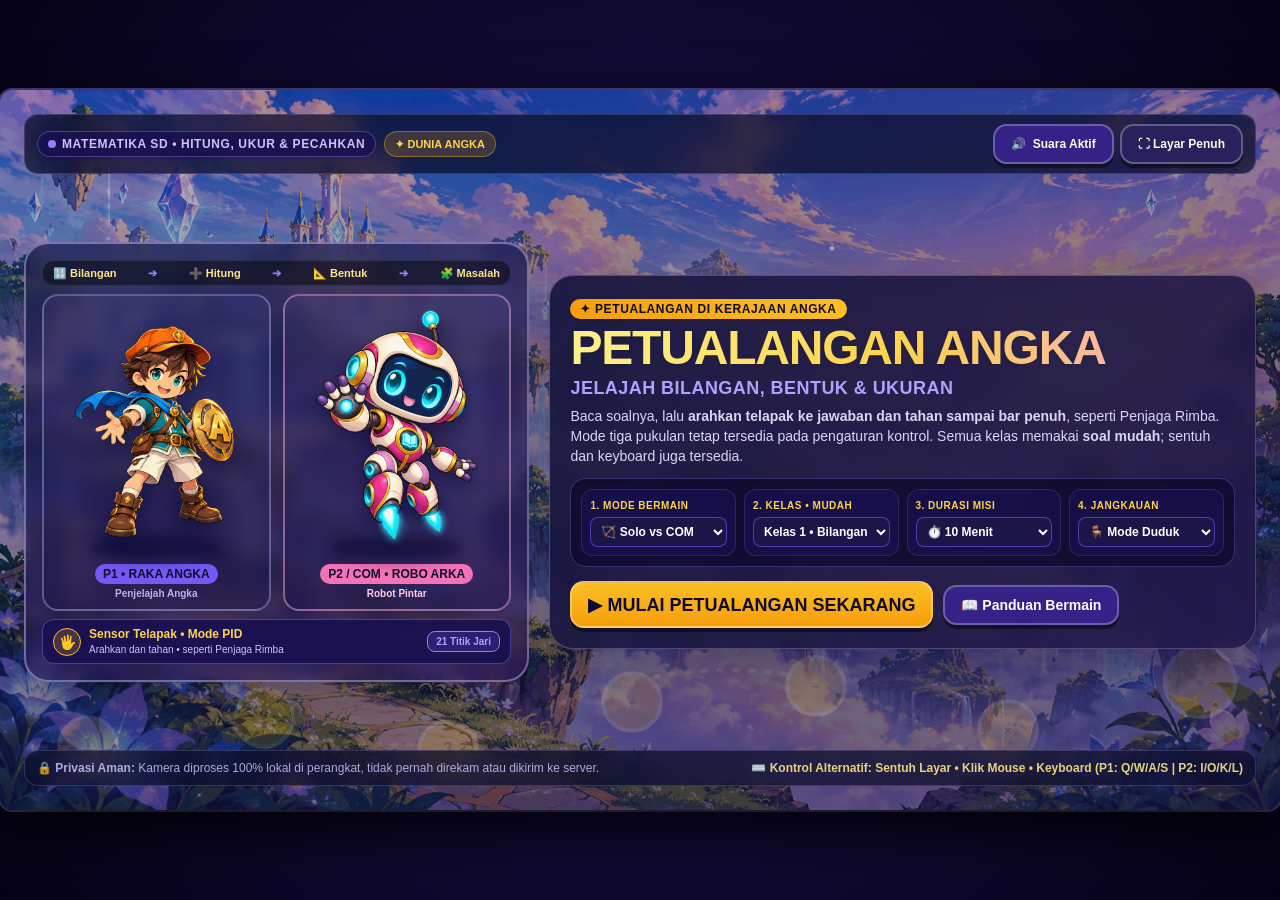
<file: index.html>
<!DOCTYPE html>
<html lang="id">
<head>
<meta charset="UTF-8">
<meta name="viewport" content="width=device-width, initial-scale=1.0, maximum-scale=1.0, user-scalable=no">
<title>Petualangan Angka: Misi Matematika (Kelas 1–6 SD)</title>
<link rel="stylesheet" href="aset/css/utilities.css?v=angka-pid-1">
<link rel="stylesheet" href="aset/css/game.css?v=angka-pid-1"><link rel="stylesheet" href="aset/css/anime.css?v=angka-pid-1">
</head>
<body>

<button id="fullscreen-restore" hidden type="button">⛶ Kembali ke Layar Penuh</button>
<div id="arena-container">
  <div class="world-backdrop" aria-hidden="true"></div><div class="world-sparkles" aria-hidden="true"></div>
<!-- Video Kamera & Canvas Deteksi Gerak -->
  <video id="webcam-video" playsinline muted></video>
  <canvas id="motion-canvas"></canvas>

  <!-- LAYER ANTARMUKA UTAMA -->
  <div id="ui-layer">

    <!-- ================= 1. LAYAR COVER (RASIO 16:9 PRESISI & TANPA TUMPUK) ================= -->
    <section id="cover-screen" class="interactive-el w-full h-full grid grid-rows-[auto_1fr_auto] p-2.5 sm:p-4 lg:p-6 gap-2 overflow-hidden">
      
      <!-- Dekorasi Latar: Dunia Angka & Peta Petualangan (Non-Interaktif) -->
      <svg class="pointer-events-none absolute inset-0 w-full h-full z-0" viewBox="0 0 1600 900" preserveAspectRatio="xMidYMid slice" aria-hidden="true">
        <path d="M0,900 L0,640 Q200,560 420,640 T860,620 T1300,640 T1600,580 L1600,900 Z" fill="#2A1A7A" opacity="0.55"/>
        <circle cx="240" cy="120" r="3" fill="#FFF3C4"/><circle cx="520" cy="70" r="2" fill="#FFF3C4"/><circle cx="900" cy="110" r="3" fill="#FFF3C4"/><circle cx="1180" cy="60" r="2" fill="#FFF3C4"/><circle cx="1400" cy="150" r="3" fill="#FFF3C4"/><circle cx="160" cy="400" r="2" fill="#FFF3C4"/><circle cx="1500" cy="420" r="3" fill="#FFF3C4"/><circle cx="700" cy="330" r="2" fill="#FFF3C4"/><circle cx="1050" cy="380" r="2" fill="#FFF3C4"/><circle cx="380" cy="260" r="2" fill="#FFF3C4"/><text class="float-sym " x="90" y="230" font-family="Fredoka,sans-serif" font-weight="700" font-size="170" fill="#FFFFFF" opacity="0.16">1</text><text class="float-sym d2" x="1380" y="250" font-family="Fredoka,sans-serif" font-weight="700" font-size="190" fill="#22D3EE" opacity="0.2">2</text><text class="float-sym d3" x="230" y="560" font-family="Fredoka,sans-serif" font-weight="700" font-size="150" fill="#F472B6" opacity="0.2">3</text><text class="float-sym " x="1330" y="560" font-family="Fredoka,sans-serif" font-weight="700" font-size="170" fill="#FFB300" opacity="0.18">4</text><text class="float-sym d2" x="760" y="210" font-family="Fredoka,sans-serif" font-weight="700" font-size="140" fill="#FFFFFF" opacity="0.12">5</text><text class="float-sym d3" x="620" y="520" font-family="Fredoka,sans-serif" font-weight="700" font-size="150" fill="#FFFFFF" opacity="0.1">6</text><text class="float-sym " x="1100" y="520" font-family="Fredoka,sans-serif" font-weight="700" font-size="160" fill="#FFFFFF" opacity="0.1">7</text>
        <path d="M60 840 C 300 720, 420 880, 640 790 S 1000 700, 1180 810 S 1450 850, 1560 720" fill="none" stroke="#FFD76A" stroke-width="6" stroke-dasharray="4 16" stroke-linecap="round" opacity="0.55"/>
        <g opacity="0.8"><circle cx="110" cy="820" r="36" fill="#FFB300" stroke="#FFF3C4" stroke-width="5"/><text x="110" y="826" text-anchor="middle" font-family="Fredoka,sans-serif" font-weight="700" font-size="22" fill="#3B1D00">1</text><circle cx="330" cy="785" r="36" fill="#FFB300" stroke="#FFF3C4" stroke-width="5"/><text x="330" y="791" text-anchor="middle" font-family="Fredoka,sans-serif" font-weight="700" font-size="22" fill="#3B1D00">2</text><circle cx="560" cy="825" r="36" fill="#FFB300" stroke="#FFF3C4" stroke-width="5"/><text x="560" y="831" text-anchor="middle" font-family="Fredoka,sans-serif" font-weight="700" font-size="22" fill="#3B1D00">3</text><circle cx="790" cy="765" r="36" fill="#FFB300" stroke="#FFF3C4" stroke-width="5"/><text x="790" y="771" text-anchor="middle" font-family="Fredoka,sans-serif" font-weight="700" font-size="17" fill="#3B1D00">+</text><circle cx="1020" cy="745" r="36" fill="#FFB300" stroke="#FFF3C4" stroke-width="5"/><text x="1020" y="751" text-anchor="middle" font-family="Fredoka,sans-serif" font-weight="700" font-size="17" fill="#3B1D00">−</text><circle cx="1260" cy="800" r="36" fill="#FFB300" stroke="#FFF3C4" stroke-width="5"/><text x="1260" y="806" text-anchor="middle" font-family="Fredoka,sans-serif" font-weight="700" font-size="17" fill="#3B1D00">×</text><circle cx="1500" cy="740" r="44" fill="#FFB300" stroke="#FFF3C4" stroke-width="5"/><text x="1500" y="746" text-anchor="middle" font-family="Fredoka,sans-serif" font-weight="700" font-size="15" fill="#3B1D00">÷</text></g>
      </svg>

      <!-- BARIS 1: HEADER NAVIGASI ATAS -->
      <header class="relative z-10 flex items-center justify-between gap-2 border-b border-emerald-400/20 pb-1.5">
        <div class="flex items-center gap-2 min-w-0">
          <div class="flex items-center gap-1.5 bg-emerald-950/90 px-2.5 py-1 rounded-full border border-emerald-400/40 shadow truncate">
            <span class="inline-block w-2 h-2 rounded-full bg-emerald-400 animate-pulse shrink-0"></span>
            <span class="text-[10px] sm:text-xs font-extrabold tracking-wider text-emerald-200 truncate">MATEMATIKA SD • HITUNG, UKUR & PECAHKAN</span>
          </div>
          <span class="hidden xl:inline-flex items-center gap-1 bg-amber-500/20 border border-amber-400/40 text-amber-300 text-[11px] font-extrabold px-2.5 py-1 rounded-full shrink-0">
            ✦ DUNIA ANGKA
          </span>
        </div>

        <div class="flex items-center gap-1.5 shrink-0">
          <button id="btn-toggle-audio" class="btn-game bg-emerald-800/90 hover:bg-emerald-700 text-[11px] sm:text-xs px-2.5 py-1 min-h-[34px] sm:min-h-[38px]" aria-label="Pengaturan Suara">
            <span id="audio-icon">🔊</span> <span id="audio-label">Suara Aktif</span>
          </button>
          <button id="btn-fullscreen" class="btn-game bg-slate-800/90 hover:bg-slate-700 text-[11px] sm:text-xs px-2.5 py-1 min-h-[34px] sm:min-h-[38px]" aria-label="Layar Penuh">
            ⛶ Layar Penuh
          </button>
        </div>
      </header>

      <!-- BARIS 2: PANGGUNG UTAMA (GRID 12 KOLOM PRESISI, TIDAK SALING MENUMPUK) -->
      <div class="relative z-10 grid grid-cols-12 gap-3 sm:gap-5 items-center my-auto w-full max-w-[1440px] mx-auto min-h-0">
        
        <!-- KOLOM KIRI (5 KOLOM): DIORAMA KARAKTER & VISUAL TARGET INTERAKTIF -->
        <div class="diorama col-span-5 flex flex-col justify-between bg-gradient-to-b from-emerald-950/85 via-emerald-900/60 to-slate-950/90 border-2 border-emerald-400/40 rounded-2xl sm:rounded-3xl p-2.5 sm:p-4 shadow-2xl h-full max-h-[410px] gap-2">
          
          <!-- Banner Rantai Makanan Mini di Atas Diorama -->
          <div class="flex items-center justify-between bg-black/45 px-2.5 py-1 rounded-xl border border-white/10 text-[9px] sm:text-[11px] font-extrabold text-amber-200">
            <span>🔢 Bilangan</span>
            <span class="text-emerald-400">➔</span>
            <span>➕ Hitung</span>
            <span class="text-emerald-400">➔</span>
            <span>📐 Bentuk</span>
            <span class="text-emerald-400">➔</span>
            <span>🧩 Masalah</span>
          </div>

          <!-- Panggung 2 Tokoh Utama (Raka & Robo Arka) -->
          <div class="grid grid-cols-2 gap-2 sm:gap-3 my-auto">
            <!-- Kartu P1: Raka -->
            <div class="character-card bg-emerald-950/90 border-2 border-emerald-400 rounded-2xl p-2 flex flex-col items-center text-center shadow-lg">
              <div class="character-stage">
                <span class="character-motion raka" data-character="raka"><img class="character-art" src="aset/karakter/raka-angka.png" alt="Raka, penjelajah angka" draggable="false"></span>
              </div>
              <span class="mt-1 bg-emerald-500 text-slate-950 font-black text-[9px] sm:text-xs px-2 py-0.5 rounded-full uppercase">
                P1 • Raka Angka
              </span>
              <span class="text-[9px] sm:text-[10px] text-emerald-200/90 mt-0.5 font-semibold">Penjelajah Angka</span>
            </div>

            <!-- Kartu P2/COM: Robo Arka -->
            <div class="character-card bg-fuchsia-950/90 border-2 border-pink-400 rounded-2xl p-2 flex flex-col items-center text-center shadow-lg">
              <div class="character-stage">
                <span class="character-motion arka" data-character="arka"><img class="character-art" src="aset/karakter/robo-arka-angka.png" alt="Robo Arka, robot pintar angka" draggable="false"></span>
              </div>
              <span class="mt-1 bg-pink-400 text-slate-950 font-black text-[9px] sm:text-xs px-2 py-0.5 rounded-full uppercase">
                P2 / COM • Robo Arka
              </span>
              <span class="text-[9px] sm:text-[10px] text-pink-200 mt-0.5 font-semibold">Robot Pintar</span>
            </div>
          </div>

          <!-- Simulasi Visual Sensor Telapak Tangan di Bawah Diorama -->
          <div class="bg-emerald-950/90 border border-emerald-400/40 rounded-xl px-2.5 py-1.5 flex items-center justify-between gap-2">
            <div class="flex items-center gap-2 min-w-0">
              <span class="inline-flex items-center justify-center w-7 h-7 rounded-full bg-amber-400/20 border border-amber-400 text-sm shrink-0">🖐️</span>
              <div class="text-left truncate">
                <div class="text-[10px] sm:text-xs font-extrabold text-amber-300 truncate">Sensor Telapak • Mode PID</div>
                <div class="text-[9px] sm:text-[10px] text-emerald-200 truncate">Arahkan dan tahan • seperti Penjaga Rimba</div>
              </div>
            </div>
            <span class="bg-emerald-500/20 border border-emerald-400 text-emerald-300 font-black text-[9px] sm:text-[10px] px-2 py-0.5 rounded-lg shrink-0">
              21 Titik Jari
            </span>
          </div>
        </div>

        <!-- KOLOM KANAN (7 KOLOM): IDENTITAS JUDUL, PANEL KONFIGURASI 4 KOLOM & TOMBOL MULAI -->
        <div class="mission-panel col-span-7 flex flex-col justify-between space-y-2 sm:space-y-3 text-left min-w-0">
          
          <!-- Lencana & Judul Utama -->
          <div>
            <div class="inline-flex items-center gap-1.5 bg-gradient-to-r from-amber-500 to-amber-400 text-slate-950 font-black text-[9px] sm:text-xs px-2.5 py-0.5 rounded-full uppercase tracking-wider shadow">
              <span>✦ PETUALANGAN DI KERAJAAN ANGKA</span>
            </div>
            <h1 class="mt-1 text-2xl sm:text-4xl lg:text-5xl font-bold text-transparent bg-clip-text bg-gradient-to-r from-yellow-200 via-amber-300 to-pink-300 drop-shadow leading-none tracking-tight">
              PETUALANGAN ANGKA
            </h1>
            <div class="text-xs sm:text-base lg:text-lg font-extrabold text-emerald-300 tracking-wide mt-0.5">
              JELAJAH BILANGAN, BENTUK & UKURAN
            </div>
            <p class="mt-1 text-[11px] sm:text-xs lg:text-sm text-emerald-100/95 leading-snug max-w-2xl">
              Baca soalnya, lalu <strong>arahkan telapak ke jawaban dan tahan sampai bar penuh</strong>, seperti Penjaga Rimba. Mode tiga pukulan tetap tersedia pada pengaturan kontrol. Semua kelas memakai <strong>soal mudah</strong>; sentuh dan keyboard juga tersedia.
            </p>
          </div>

          <!-- Dek Pengaturan 4 Kolom Lengkap (Mode, Tingkat, Durasi, Aksesibilitas) -->
          <div class="grid grid-cols-2 sm:grid-cols-4 gap-2 bg-slate-950/80 p-2 sm:p-2.5 rounded-2xl border border-emerald-400/30 shadow-inner">
            <div class="bg-emerald-950/70 p-1.5 sm:p-2 rounded-xl border border-white/10">
              <label for="select-mode" class="block text-[9px] sm:text-[10px] font-extrabold text-amber-300 uppercase tracking-wider mb-1">1. Mode Bermain</label>
              <select id="select-mode" class="w-full bg-slate-900 text-white font-bold text-[11px] sm:text-xs rounded-lg p-1.5 border border-emerald-500/60 focus:outline-none focus:border-amber-400">
                <option value="solo_com" selected>🏹 Solo vs COM</option>
                <option value="pvp_duel">⚔️ Duel 2P Serentak</option>
                <option value="coop_com">🛡️ 2P Kooperatif</option>
                <option value="tourney_4p">🏆 Lomba 4 Pemain</option>
              </select>
            </div>

            <div class="bg-emerald-950/70 p-1.5 sm:p-2 rounded-xl border border-white/10">
              <label for="select-diff" class="block text-[9px] sm:text-[10px] font-extrabold text-amber-300 uppercase tracking-wider mb-1">2. Kelas • Mudah</label>
              <select id="select-diff" class="w-full bg-slate-900 text-white font-bold text-[11px] sm:text-xs rounded-lg p-1.5 border border-emerald-500/60 focus:outline-none focus:border-amber-400">
                <option value="K1" selected>Kelas 1 • Bilangan & bentuk</option>
                <option value="K2">Kelas 2 • Hitung & ukuran</option>
                <option value="K3">Kelas 3 • Kali, bagi & pecahan</option>
                <option value="K4">Kelas 4 • Pecahan & bangun datar</option>
                <option value="K5">Kelas 5 • Desimal, persen & volume</option>
                <option value="K6">Kelas 6 • Rasio & pemecahan masalah</option>
              </select>
            </div>

            <div class="bg-emerald-950/70 p-1.5 sm:p-2 rounded-xl border border-white/10">
              <label for="select-duration" class="block text-[9px] sm:text-[10px] font-extrabold text-amber-300 uppercase tracking-wider mb-1">3. Durasi Misi</label>
              <select id="select-duration" class="w-full bg-slate-900 text-white font-bold text-[11px] sm:text-xs rounded-lg p-1.5 border border-emerald-500/60 focus:outline-none focus:border-amber-400">
                <option value="0">♾️ Tanpa Waktu</option>
                <option value="600" selected>⏱️ 10 Menit</option>
                <option value="900">⏱️ 15 Menit</option>
                <option value="1800">⏱️ 30 Menit</option>
              </select>
            </div>

            <div class="bg-emerald-950/70 p-1.5 sm:p-2 rounded-xl border border-white/10">
              <label for="select-posture" class="block text-[9px] sm:text-[10px] font-extrabold text-amber-300 uppercase tracking-wider mb-1">4. Jangkauan</label>
              <select id="select-posture" class="w-full bg-slate-900 text-white font-bold text-[11px] sm:text-xs rounded-lg p-1.5 border border-emerald-500/60 focus:outline-none focus:border-amber-400">
                <option value="seated" selected>🪑 Mode Duduk</option>
                <option value="standing">🧍 Mode Berdiri</option>
              </select>
            </div>
          </div>

          <!-- Baris Aksi Utama (CTA) -->
          <div class="flex flex-wrap items-center gap-2.5 pt-0.5">
            <button id="btn-start-main" class="btn-game bg-gradient-to-b from-amber-400 to-amber-500 hover:from-amber-300 hover:to-amber-400 text-slate-950 text-sm sm:text-base lg:text-lg px-5 sm:px-7 py-2.5 shadow-xl border-amber-200">
              ▶ MULAI PETUALANGAN SEKARANG
            </button>
            <button id="btn-open-guide" class="btn-game bg-emerald-800/90 hover:bg-emerald-700 text-white text-xs sm:text-sm px-3.5 py-2.5">
              📖 Panduan Bermain
            </button>
          </div>

        </div>
      </div>

      <!-- BARIS 3: FOOTER INFORMASI PRIVASI & KONTROL ALTERNATIF -->
      <footer class="relative z-10 flex items-center justify-between gap-2 text-[10px] sm:text-xs text-emerald-200/85 border-t border-emerald-400/20 pt-1.5">
        <span class="truncate">🔒 <strong>Privasi Aman:</strong> Kamera diproses 100% lokal di perangkat, tidak pernah direkam atau dikirim ke server.</span>
        <span class="hidden md:inline-block truncate font-bold text-amber-200/90">⌨️ Kontrol Alternatif: Sentuh Layar • Klik Mouse • Keyboard (P1: Q/W/A/S | P2: I/O/K/L)</span>
      </footer>
    </section>

    <!-- ================= 2. MODAL KALIBRASI & LATIHAN KONTROL ================= -->
    
<section id="calibration-screen" class="interactive-el hidden w-full h-full">
  <header class="punch-setup">
    <div class="punch-title"><span id="calib-badge">UJI KAMERA • TAHAN TELAPAK</span><h2 id="calib-title">Uji Gerakan Tangan</h2></div>
    <div id="camera-status-pill" role="status">Menyiapkan kamera…</div>
    <div class="camera-settings">
      <label for="select-control-mode">Kontrol</label><select id="select-control-mode"><option value="dwell" selected>Tahan telapak • seperti Penjaga Rimba</option><option value="strike">3 pukulan • mode lama</option></select>
      <label for="select-camera">Kamera</label><select id="select-camera"><option value="user">Depan / otomatis</option><option value="environment">Belakang</option></select>
      <label for="select-sensor-mode">Mode sensor</label><select id="select-sensor-mode"><option value="AUTO">Otomatis</option><option value="CPU">Kompatibel (CPU)</option></select>
      <button id="btn-mirror-camera" class="btn-game" type="button">Cermin: aktif</button>
      <button id="btn-retry-cam" class="btn-game" type="button">↻ Muat Ulang Sensor</button>
      <p id="sensor-live-detail" role="status" aria-live="polite">Menunggu kamera…</p>
    </div>
  </header>
  <div class="punch-practice-area">
    <aside class="punch-help">
      <h3 id="practice-help-title">🖐️ Arahkan dan tahan telapak</h3>
      <p id="calib-desc">Angkat telapak sampai muncul lingkaran bertuliskan TELAPAK. Ayunkan tangan ke kotak uji, tarik keluar, lalu ulangi.</p>
      <p id="practice-help-note">Tahan telapak sampai bar penuh; sentuh dan keyboard juga tersedia.</p>
      <strong id="practice-hand-count" role="status">0 tangan terdeteksi</strong>
      <p>Gambar ada tetapi tangan belum terbaca? Pilih <b>Kompatibel (CPU)</b>, pastikan telapak utuh terlihat dan cukup terang.</p>
    </aside>
    <div id="practice-target" class="punch-test-target">
      <span id="practice-target-label" class="punch-target-label">TAHAN TELAPAK DI SINI</span>
      <strong id="practice-hit-count">0%</strong>
      <div class="punch-progress"><div id="practice-progress" style="width:0%"></div></div>
      <span id="practice-timer-label">Arahkan telapak dan tahan sampai bar penuh.</span>
    </div>
  </div>
  <footer class="punch-setup-actions">
    <button id="btn-calib-back" class="btn-game" type="button">← Menu</button>
    <span>Setelah kamera diizinkan, tekan Mulai untuk masuk layar penuh.</span>
    <button id="btn-skip-practice" class="btn-game" type="button">▶ Mulai Bermain • Layar Penuh</button>
  </footer>
</section>


    <!-- ================= 3. HUD & ARENA BERMAIN UTAMA (90-100% KAMERA) ================= -->
    <section id="gameplay-screen" class="hidden w-full h-full flex flex-col justify-between pointer-events-none">
      
      <!-- HUD ATAS RINGKAS (Maks 10-12% Tinggi Layar) -->
      <header class="interactive-el w-full bg-slate-950/85 backdrop-blur-md border-b border-white/20 px-3 py-2 flex items-center justify-between gap-2 z-20" style="min-height: 52px; max-height: 14%;">
        <!-- Info Kiri: Mode & Pemain 1 -->
        <div class="flex items-center gap-2 md:gap-3">
          <div class="flex items-center gap-1.5 bg-emerald-900/90 border border-emerald-400 px-3 py-1 rounded-xl">
            <span class="hud-character character-motion raka" data-character="raka" aria-hidden="true"><img class="character-art" src="aset/karakter/raka-angka.png" alt=""></span><span class="text-xs md:text-sm font-black text-emerald-300" id="hud-p1-name">P1: Raka</span>
            <span class="text-sm md:text-base font-black text-amber-300" id="hud-p1-score">0</span>
          </div>
          <div id="hud-p1-qcount" class="text-xs font-bold bg-black/60 px-2.5 py-1 rounded-xl text-emerald-100 border border-white/10">
            Benar: 0 | Soal #1
          </div>
        </div>

        <!-- Info Tengah: Timer Durasi Misi & Indikator Sensor -->
        <div class="flex items-center gap-2 text-center">
          <div id="hud-session-timer-box" class="flex items-center gap-1.5 px-3 py-1 rounded-xl bg-amber-500 text-slate-950 font-black text-xs md:text-sm shadow-lg border-2 border-amber-200">
            <span>⏱️ WAKTU MISI:</span>
            <span id="hud-session-timer" class="font-mono text-sm md:text-base">10:00</span>
          </div>
          <span id="detector-badge" class="hidden lg:inline-block px-3 py-1 rounded-full text-xs font-extrabold bg-emerald-700 text-white border border-emerald-300">
            🖐️ Sensor Telapak Tangan Aktif
          </span>
          <span id="global-motion-alert" class="hidden px-3 py-1 rounded-full text-xs font-extrabold bg-amber-600 text-white">
            🖐️ Tunjukkan Telapak Tangan Terbuka ke Kamera
          </span>
        </div>

        <!-- Info Kanan: Lawan/COM/P2 & Kontrol Jeda -->
        <div class="flex items-center gap-2">
          <div id="hud-p2-box" class="flex items-center gap-1.5 bg-amber-900/90 border border-amber-400 px-3 py-1 rounded-xl">
            <span class="hud-character character-motion arka" data-character="arka" aria-hidden="true"><img class="character-art" src="aset/karakter/robo-arka-angka.png" alt=""></span><span class="text-xs md:text-sm font-black text-amber-200" id="hud-p2-name">COM: Arka</span>
            <span class="text-sm md:text-base font-black text-white" id="hud-p2-score">0</span>
          </div>
          <button id="btn-finish-game" class="btn-game bg-emerald-700 hover:bg-emerald-600 text-xs md:text-sm px-3 min-h-[38px]" aria-label="Selesaikan Misi">
            🏁 Selesai
          </button>
          <button id="btn-pause-game" class="btn-game bg-slate-800 hover:bg-slate-700 text-xs md:text-sm px-3 min-h-[38px]" aria-label="Jeda Permainan">
            ⏸ Jeda
          </button>
        </div>
      </header>

      <!-- AREA ARENA TENGAH (80%+ Layar Kamera Bersih) -->
      <main id="arena-playfield" class="relative flex-1 w-full h-full flex overflow-hidden">
        <!-- Akan dirender dinamis oleh JS -->
      </main>

      <!-- BAR BAWAH SANGAT RINGKAS (Petunjuk Kontrol & Postur) -->
      <footer class="interactive-el w-full bg-slate-950/75 px-3 py-1.5 flex items-center justify-between text-[11px] md:text-xs text-emerald-200 border-t border-white/15 z-20">
        <span id="footer-control-hint">🖐️ Arahkan telapak ke jawaban dan tahan sampai bar penuh.</span>
        <div class="flex items-center gap-3">
          <button id="btn-camera-live" class="btn-game" type="button">📷 Hubungkan Kamera</button><button id="btn-switch-posture-live" class="underline font-bold text-amber-300 hover:text-amber-200 cursor-pointer">
            🪑 Ubah Mode Duduk/Berdiri
          </button>
          <span id="lighting-indicator" class="font-bold text-green-300">🖐️ Menunggu Tangan...</span>
        </div>
      </footer>
    </section>

    <!-- ================= 4. MODAL JEDA ================= -->
    <section id="pause-modal" class="interactive-el hidden absolute inset-0 bg-black/80 backdrop-blur-md z-50 flex items-center justify-center p-4">
      <div class="bg-emerald-950 border-4 border-amber-400 rounded-3xl max-w-md w-full p-6 text-center shadow-2xl space-y-4">
        <h2 class="text-3xl font-bold text-amber-300">⏸ PERMAINAN DIJEDA</h2>
        <p class="text-sm text-emerald-100">Timer, detektor kamera, dan progres lawan virtual dibekukan sementara.</p>
        <div class="flex flex-col gap-3 pt-2">
          <button id="btn-resume-game" class="btn-game bg-emerald-600 hover:bg-emerald-500 text-white text-lg w-full">
            ▶ Lanjutkan Bermain
          </button>
          <button id="btn-end-from-pause" class="btn-game bg-sky-600 hover:bg-sky-500 text-white text-base w-full">
            🏁 Akhiri Misi &amp; Lihat Pembahasan
          </button>
          <button id="btn-restart-session" class="btn-game bg-amber-600 hover:bg-amber-500 text-white text-base w-full">
            🔄 Ulangi Sesi Ini
          </button>
          <button id="btn-quit-to-cover" class="btn-game bg-slate-800 hover:bg-slate-700 text-white text-base w-full">
            🏠 Kembali ke Layar Utama
          </button>
        </div>
      </div>
    </section>

    <!-- ================= 5. LAYAR HASIL & PEMBAHASAN ================= -->
    <section id="results-screen" class="interactive-el hidden w-full h-full bg-slate-950/90 backdrop-blur-md p-4 md:p-8 overflow-y-auto z-40">
      <div class="max-w-5xl mx-auto bg-emerald-950 border-4 border-amber-400 rounded-3xl p-5 md:p-8 shadow-2xl">
        <div class="flex flex-col md:flex-row items-center justify-between gap-4 border-b border-white/20 pb-4">
          <div>
            <span id="result-badge" class="bg-amber-400 text-slate-950 font-black text-xs px-3 py-1 rounded-full uppercase">LAPORAN MISI ANGKA</span>
            <h2 id="result-title" class="text-3xl md:text-4xl font-bold text-amber-300 mt-1">Misi Selesai!</h2>
            <p id="result-subtitle" class="text-sm md:text-base text-emerald-100">Berikut ringkasan skor dan pembahasan soal matematika.</p>
          </div>
          <div class="flex flex-wrap gap-3">
            <button id="btn-play-again" class="btn-game bg-amber-500 hover:bg-amber-400 text-slate-950 text-base px-6">
              🔄 Main Lagi
            </button>
            <button id="btn-result-home" class="btn-game bg-slate-800 hover:bg-slate-700 text-white text-base px-5">
              🏠 Menu Utama
            </button>
          </div>
        </div>

        <!-- Papan Skor Akhir -->
        <div id="result-scoreboard" class="grid grid-cols-1 sm:grid-cols-2 lg:grid-cols-4 gap-3 my-5">
          <!-- Diisi oleh JS -->
        </div>

        <!-- Daftar Pembahasan Soal yang Dijawab -->
        <div class="mt-6">
          <h3 class="text-xl font-bold text-amber-200 mb-3">📖 Pembahasan Soal &amp; Cara Menghitung:</h3>
          <div id="result-review-list" class="space-y-3 max-h-64 overflow-y-auto pr-2">
            <!-- Diisi oleh JS -->
          </div>
        </div>
      </div>
    </section>

    <!-- ================= 7. MODAL PANDUAN SINGKAT ================= -->
    <section id="guide-modal" class="interactive-el hidden absolute inset-0 bg-black/80 backdrop-blur-md z-50 flex items-center justify-center p-4">
      <div class="bg-emerald-950 border-4 border-emerald-400 rounded-3xl max-w-2xl w-full p-6 shadow-2xl space-y-4 max-h-[90%] overflow-y-auto">
        <div class="flex items-center justify-between border-b border-white/15 pb-2">
          <h2 class="text-2xl font-bold text-amber-300">📖 Cara Bermain: Sensor Telapak Tangan</h2>
          <button id="btn-close-guide" class="btn-game bg-slate-800 text-xs px-3 min-h-[38px]">✖ Tutup</button>
        </div>
        <div class="space-y-3 text-sm text-emerald-100 leading-relaxed">
          <p><strong>1. Sensor Murni Telapak Tangan (🖐️):</strong> Permainan ini menggunakan pelacak 21 titik sendi telapak tangan dan jari. Sensor mencari bentuk tangan. Pastikan kursor TELAPAK mengikuti tangan dengan benar sebelum bermain.</p>
          <p><strong>2. Pilih Jawaban:</strong> Mode awal PID mengikuti Penjaga Rimba: arahkan telapak ke target dan tahan sekitar 0,36 detik sampai bar penuh. Pada sensor lambat waktu nyata dapat lebih panjang. Mode 3 pukulan dapat dipilih saat latihan; ayunkan ke target, tarik keluar, lalu ulangi tiga kali. Sentuh/klik cukup satu kali. Gunakan Target Uji sebelum bermain.</p>
          <p><strong>3. Fase Baca Aman (1,2 Detik Awal):</strong> Saat soal baru muncul, waktu berhenti sejenak agar kamu bisa membaca soal dengan tenang. Waktu per soal menyesuaikan kelas (Kelas 1: 30 detik … Kelas 6: 90 detik).</p>
          <p><strong>6. Semua Kelas: Mudah.</strong> Kelas 1: bilangan dan bentuk; Kelas 2: hitung dan ukuran; Kelas 3: kali, bagi, dan pecahan; Kelas 4: pecahan dan bangun datar; Kelas 5: desimal, persen, dan volume; Kelas 6: rasio dan pemecahan masalah. Ada 30 soal per kelas (180 soal), lengkap dengan pembahasan.</p>
          <p><strong>7. Telapak tangan tidak terbaca?</strong> Pastikan ruangan cukup terang, jarak tangan ±40–80 cm dari kamera, telapak terbuka menghadap kamera, lalu tekan <em>Muat Ulang Kamera</em>. Target juga bisa diklik/disentuh atau memakai keyboard.</p>
          <p><strong>4. Mode Aksesibilitas Duduk:</strong> Pilih <em>Mode Duduk</em> agar posisi target jawaban berada di jangkauan telapak tangan saat duduk.</p>
          <p><strong>5. Mode Duel 2 Pemain Serentak:</strong> Satu kamera dibagi menjadi Area Kiri (Pemain 1) dan Area Kanan (Pemain 2). Masing-masing pemain menggunakan telapak tangannya di sisi layarnya sendiri secara bersamaan!</p>
        </div>
      </div>
    </section>

  </div>
</div>

<script src="aset/js/animasi.js?v=angka-pid-1"></script>
<script src="aset/js/dwell-selector.js?v=angka-pid-1"></script>
<script src="aset/js/kontrol-pukul.js?v=angka-pid-1"></script>
<script src="aset/js/bank-angka.js?v=angka-pid-1"></script>
<script src="aset/js/sensor-camera.js?v=angka-pid-1"></script>
<script src="aset/js/game.js?v=angka-pid-1"></script>
</body>
</html>
</file>
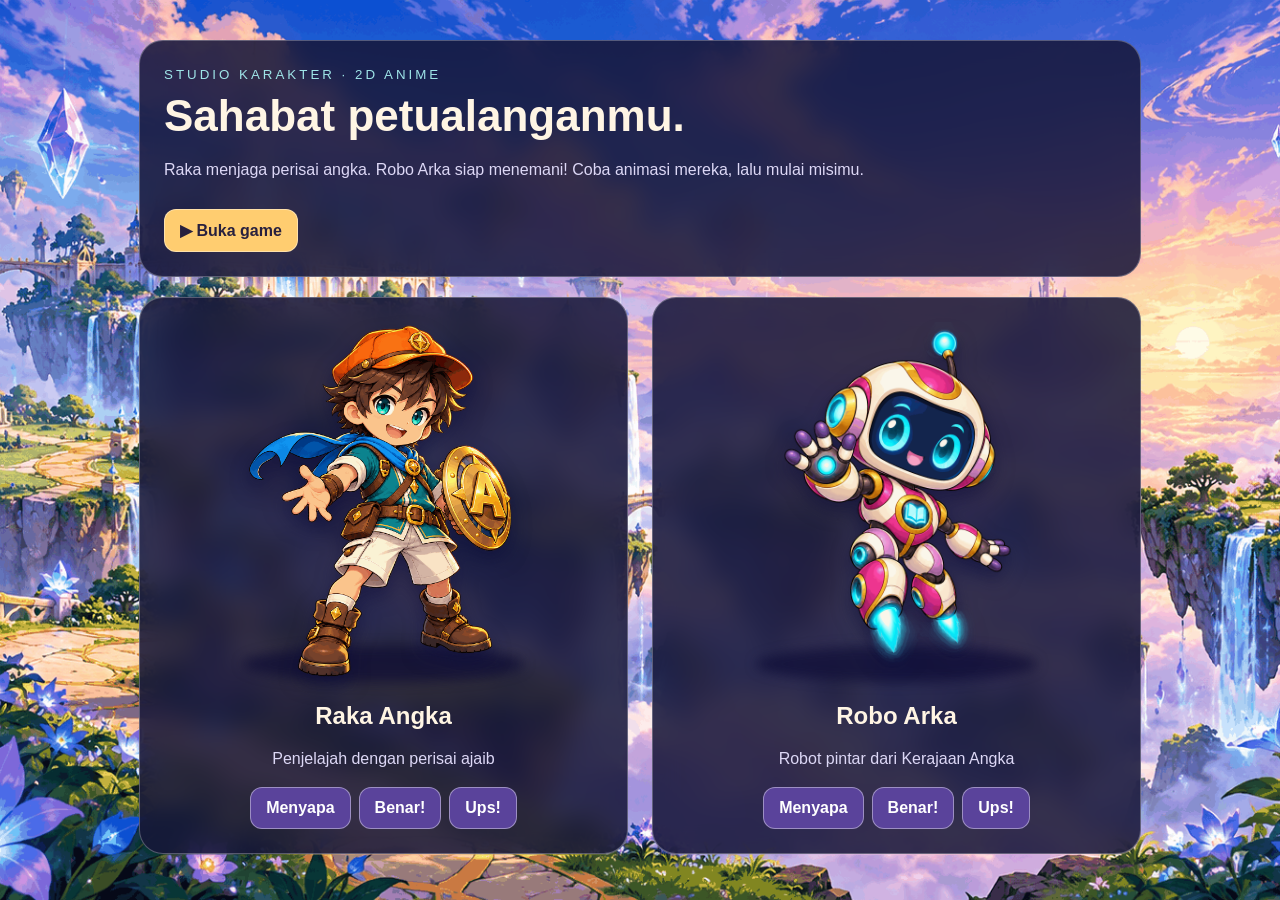
<file: pratinjau-animasi.html>
<!doctype html><html lang="id"><head><meta charset="utf-8"><meta name="viewport" content="width=device-width,initial-scale=1"><title>Studio Karakter — Petualangan Angka</title><link rel="stylesheet" href="aset/css/anime.css"><style>*{box-sizing:border-box}body{margin:0;min-height:100vh;color:#fff5e4;background:#18163b url('aset/background/kerajaan-angka.png') center/cover fixed;font-family:'Trebuchet MS',sans-serif}main{max-width:1050px;margin:auto;padding:40px 24px}header,.studio{background:#171739dd;border:1px solid #ffffff44;border-radius:24px;padding:24px;backdrop-filter:blur(12px)}header{margin-bottom:20px}small{color:#9fe5e8;letter-spacing:3px}h1{font-size:clamp(24px,5vw,44px);margin:8px 0}p{color:#ddd8f6;line-height:1.6}.cast{display:grid;grid-template-columns:1fr 1fr;gap:24px}.studio{text-align:center}.character-stage{height:360px}.controls{display:flex;justify-content:center;gap:8px;flex-wrap:wrap}button,a{font:inherit;font-weight:bold;border-radius:12px;padding:11px 15px;border:1px solid #ffffff66;color:white;background:#5a439b;cursor:pointer;text-decoration:none}button:hover,a:hover{background:#7860c0}a{display:inline-block;margin-top:10px;background:#ffcd70;color:#28203e}h2{margin-bottom:5px}@media(max-width:600px){.cast{grid-template-columns:1fr}.character-stage{height:300px}main{padding:18px}}</style></head><body><main><header><small>STUDIO KARAKTER · 2D ANIME</small><h1>Sahabat petualanganmu.</h1><p>Raka menjaga perisai angka. Robo Arka siap menemani! Coba animasi mereka, lalu mulai misimu.</p><a href="index.html">▶ Buka game</a></header><div class="cast"><section class="studio"><div class="character-stage"><span class="character-motion raka" data-character="raka"><img class="character-art" src="aset/karakter/raka-angka.png" alt="Raka Angka"></span></div><h2>Raka Angka</h2><p>Penjelajah dengan perisai ajaib</p><div class="controls"><button onclick="AnimeCharacters.react('raka','wave')">Menyapa</button><button onclick="AnimeCharacters.react('raka','cheer')">Benar!</button><button onclick="AnimeCharacters.react('raka','oops')">Ups!</button></div></section><section class="studio"><div class="character-stage"><span class="character-motion arka" data-character="arka"><img class="character-art" src="aset/karakter/robo-arka-angka.png" alt="Robo Arka"></span></div><h2>Robo Arka</h2><p>Robot pintar dari Kerajaan Angka</p><div class="controls"><button onclick="AnimeCharacters.react('arka','wave')">Menyapa</button><button onclick="AnimeCharacters.react('arka','cheer')">Benar!</button><button onclick="AnimeCharacters.react('arka','oops')">Ups!</button></div></section></div></main><script src="aset/js/animasi.js"></script></body></html>
</file>
<file: aset/css/game.css>
:root {
    --forest-dark: #1A1050;
    --emerald-leaf: #7658F5;
    --amber-gold: #FFB300;
    --sky-cyan: #22D3EE;
    --coral-red: #F43F5E;
    --parchment: #FFF8E7;
  }
  * { box-sizing: border-box; user-select: none; -webkit-user-select: none; }
  body, html {
    margin: 0; padding: 0; width: 100vw; height: 100dvh; overflow: hidden;
    background: radial-gradient(circle at center, #1a1050 0%, #060316 100%);
    font-family: 'Nunito', sans-serif;
    color: var(--parchment);
    display: flex; align-items: center; justify-content: center;
  }
  h1, h2, h3, .font-title { font-family: 'Fredoka', sans-serif; }
  
  /* Arena Kamera & Canvas Terkunci Rasio 16:9 */
  #arena-container {
    position: relative;
    width: min(100vw, calc(100dvh * 16 / 9));
    height: min(100dvh, calc(100vw * 9 / 16));
    aspect-ratio: 16 / 9;
    overflow: hidden;
    background: radial-gradient(circle at 30% 20%, #3b27a3 0%, #1a1050 55%, #0b0626 100%);
    box-shadow: 0 20px 60px rgba(0, 0, 0, 0.85), 0 0 0 2px rgba(176, 160, 255, 0.4);
    border-radius: clamp(0px, 1vw, 18px);
  }
  #webcam-video {
    position: absolute; top: 0; left: 0; width: 100%; height: 100%;
    object-fit: contain; transform: scaleX(-1); z-index: 1;
    pointer-events: none;
  }
  #motion-canvas {
    position: absolute; top: 0; left: 0; width: 100%; height: 100%;
    z-index: 2; pointer-events: none;
  }
  #ui-layer {
    position: absolute; top: 0; left: 0; width: 100%; height: 100%;
    z-index: 10; display: flex; flex-direction: column; justify-content: space-between;
    pointer-events: none;
  }
  .interactive-el { pointer-events: auto; }

  /* Tombol & Fokus Aksesibilitas */
  .btn-game {
    min-height: 40px; padding: 0.45rem 1rem;
    border-radius: 0.85rem; font-weight: 800; font-family: 'Fredoka', sans-serif;
    transition: transform 0.12s ease, box-shadow 0.12s ease, background-color 0.15s;
    display: inline-flex; align-items: center; justify-content: center; gap: 0.4rem;
    cursor: pointer; border: 2px solid rgba(255,255,255,0.28);
    box-shadow: 0 4px 0 rgba(0,0,0,0.45);
    white-space: nowrap;
  }
  .btn-game:active { transform: translateY(2px); box-shadow: 0 2px 0 rgba(0,0,0,0.45); }
  .btn-game:focus-visible { outline: 3px solid #FFF; outline-offset: 2px; }
  
  /* Target Jawaban Mengambang (Floating Bubbles) */
  .quadrant-card {
    position: relative;
    background: rgba(26, 16, 80, 0.86);
    border: 3px solid rgba(255, 248, 231, 0.55);
    border-radius: 1.25rem;
    backdrop-filter: blur(4px);
    transition: transform 0.15s ease, border-color 0.15s ease, background-color 0.15s ease;
    overflow: hidden;
    pointer-events: auto;
    cursor: pointer;
  }
  .floating-bubble {
    position: absolute;
    top: 0; left: 0;
    background: radial-gradient(circle at 30% 25%, rgba(139, 92, 246, 0.95), rgba(49, 27, 146, 0.94));
    border: 3px solid rgba(255, 248, 231, 0.78);
    border-radius: 2rem;
    box-shadow: 0 8px 20px rgba(0,0,0,0.5), inset 0 2px 8px rgba(255,255,255,0.25);
    backdrop-filter: blur(4px);
    pointer-events: auto;
    cursor: pointer;
    will-change: transform;
    transition: border-color 0.15s ease, box-shadow 0.15s ease;
    overflow: hidden;
  }
  .floating-bubble:hover, .floating-bubble:focus-visible,
  .quadrant-card:hover, .quadrant-card:focus-visible {
    border-color: var(--amber-gold);
    outline: none;
  }
  .floating-bubble.active-dwell, .quadrant-card.active-dwell {
    border-color: #00E676;
    background: radial-gradient(circle at 30% 25%, rgba(22, 163, 74, 0.96), rgba(20, 83, 45, 0.96));
    box-shadow: 0 0 24px rgba(0, 230, 118, 0.75);
  }
  .floating-bubble.global-spike-warn, .quadrant-card.global-spike-warn {
    border-color: var(--coral-red);
  }

  /* Safe Face Zone Indicator */
  .face-safe-zone {
    border: 2px dashed rgba(255, 248, 231, 0.22);
    border-radius: 9999px;
    pointer-events: none;
  }

  /* Cover Background & Dekorasi Kanopi Hutan */
  #cover-screen {
    position: relative;
    background-image:
      radial-gradient(circle at 15% 20%, rgba(255, 179, 0, 0.22) 0%, transparent 42%),
      radial-gradient(circle at 85% 78%, rgba(236, 72, 153, 0.26) 0%, transparent 50%),
      radial-gradient(circle at 70% 15%, rgba(34, 211, 238, 0.16) 0%, transparent 40%),
      linear-gradient(135deg, rgba(30, 16, 90, 0.96) 0%, rgba(58, 30, 140, 0.92) 50%, rgba(18, 9, 60, 0.97) 100%);
    background-size: cover;
    background-position: center;
  }

  @keyframes floatSlow {
    0%, 100% { transform: translateY(0px); }
    50% { transform: translateY(-5px); }
  }
  .animate-float-slow {
    animation: floatSlow 3.8s ease-in-out infinite;
  }
  .animate-float-delayed {
    animation: floatSlow 4.2s ease-in-out 1.2s infinite;
  }

  .float-sym { animation: floatSlow 5s ease-in-out infinite; transform-box: fill-box; transform-origin: center; }
  .float-sym.d2 { animation-duration: 6.5s; animation-delay: 1s; }
  .float-sym.d3 { animation-duration: 4.4s; animation-delay: 2s; }
  .floating-bubble::before {
    content: ""; position: absolute; top: 6%; left: 8%; width: 38%; height: 22%;
    border-radius: 50%; background: rgba(255,255,255,0.22); transform: rotate(-18deg); pointer-events: none;
  }
  @media (prefers-reduced-motion: reduce) {
    *, ::before, ::after {
      animation-duration: 0.01ms !important;
      animation-iteration-count: 1 !important;
      transition-duration: 0.01ms !important;
    }
  }

  /* TARGET / DINDING JAWABAN */
  .floating-bubble{background:none!important;border:0!important;box-shadow:none!important;backdrop-filter:none!important;border-radius:0!important;overflow:visible!important;filter:drop-shadow(0 8px 10px rgba(0,0,0,.55))}
  .floating-bubble::before{display:none}
  .shield-bg{position:absolute;inset:0;width:100%;height:100%;z-index:0;pointer-events:none;overflow:visible}
  .shield-bg .body{fill:#2f3b66;stroke:#FBBF24;stroke-width:4;vector-effect:non-scaling-stroke;transition:fill .12s}
  .shield-bg .rim{fill:none;stroke:rgba(255,255,255,.35);stroke-width:2;vector-effect:non-scaling-stroke}
  .shield-bg .crack{fill:none;stroke:#FDE68A;stroke-width:2.5;stroke-linecap:round;stroke-linejoin:round;opacity:0;vector-effect:non-scaling-stroke;transition:opacity .1s}
  .floating-bubble:hover .body{stroke:#fff}
  .floating-bubble[data-dmg="1"] .body{fill:#475569}
  .floating-bubble[data-dmg="2"] .body{fill:#7c2d12}
  .floating-bubble[data-dmg="1"] .c1,.floating-bubble[data-dmg="2"] .c1,.floating-bubble[data-dmg="2"] .c2{opacity:1}
  @keyframes shieldShake{0%{rotate:0deg;scale:1}25%{rotate:-5deg;scale:.93}60%{rotate:4deg;scale:1.04}100%{rotate:0deg;scale:1}}
  .shield-hit{animation:shieldShake .18s ease-out}
  .floating-bubble.aiming .body{stroke:#fff}
  .floating-bubble.locked .body{fill:#14532d;stroke:#4ADE80}
  .floating-bubble.locked{filter:drop-shadow(0 0 14px rgba(74,222,128,.85))}
  .floating-bubble.locked [id^="quad-bar"]{background:#4ade80}
  /* BIDIKAN TRANSPARAN */
  .reticle .fillc{fill:rgba(15,23,42,.22)}
  .reticle .ring{fill:none;stroke:#FBBF24;stroke-width:3;vector-effect:non-scaling-stroke}
  .reticle .ring2{fill:none;stroke:rgba(255,255,255,.6);stroke-width:2;stroke-dasharray:5 7;vector-effect:non-scaling-stroke;transform-origin:50% 50%}
  .reticle .ticks{fill:none;stroke:#FBBF24;stroke-width:3;stroke-linecap:round;vector-effect:non-scaling-stroke}
  .reticle-text{text-shadow:0 1px 4px #000,0 0 3px #000}
  .floating-bubble.aiming .reticle .ring{stroke:#fff}
  .floating-bubble.locked .reticle .ring,.floating-bubble.locked .reticle .ticks{stroke:#4ADE80}
  .floating-bubble.locked .reticle .ring2{stroke:#4ADE80;animation:reticleSpin 1.6s linear infinite}
  .floating-bubble.locked .reticle .fillc{fill:rgba(20,83,45,.3)}
  @keyframes reticleSpin{to{transform:rotate(360deg)}}
</file>
<file: aset/css/anime.css>
body,html{font-family:'Nunito','Trebuchet MS',sans-serif}h1,h2,h3,.font-title,.btn-game{font-family:'Fredoka','Trebuchet MS',sans-serif}
.world-backdrop{position:absolute;inset:0;background:linear-gradient(180deg,#12113922,#12113966),url('../background/kerajaan-angka.png') center/cover;pointer-events:none}
.world-sparkles{position:absolute;inset:0;z-index:3;pointer-events:none;background-image:radial-gradient(circle at 9% 40%,#fff6be 0 2px,transparent 3px),radial-gradient(circle at 80% 65%,#b5faff 0 2px,transparent 3px),radial-gradient(circle at 35% 76%,#ffe4a7 0 2px,transparent 3px),radial-gradient(circle at 65% 22%,#fff 0 1px,transparent 3px);animation:sparkle-drift 8s ease-in-out infinite alternate}
#cover-screen{background:linear-gradient(110deg,#13123c33,#1c134666)}#cover-screen>svg{opacity:.17}
#cover-screen>header,#cover-screen>footer{background:#0e0f2ebf;border:1px solid #c4b5fd33;border-radius:14px;padding:9px 12px;backdrop-filter:blur(10px)}
.diorama{background:linear-gradient(155deg,#171d4eb8,#2e1858a6);border-color:#d9c9ff70!important;backdrop-filter:blur(8px);max-height:490px!important}
.mission-panel{padding:clamp(12px,1.6vw,26px);border-radius:24px;background:linear-gradient(120deg,#14143be6,#211748dc);border:1px solid #d9c9ff44;box-shadow:0 18px 55px #0e093266;backdrop-filter:blur(10px)}
.character-card{background:linear-gradient(180deg,#9980ff12,#1c124680)!important;border-color:#b5b8ff66!important;overflow:visible}.character-card:nth-child(2){border-color:#f4a6d880!important}
.character-stage{height:clamp(90px,20vw,260px);width:100%;display:flex;align-items:center;justify-content:center;position:relative;isolation:isolate}.character-stage::after{content:'';position:absolute;bottom:0;left:18%;right:18%;height:10%;border-radius:50%;background:#0c0b35aa;filter:blur(6px);z-index:-1}
.character-motion{display:inline-flex;align-items:center;justify-content:center;width:100%;height:100%;transform-origin:50% 90%;pointer-events:none}.character-art{display:block;width:100%;height:100%;object-fit:contain;filter:drop-shadow(0 9px 9px #0a093780);transform-origin:50% 85%}
.raka{animation:raka-idle 3.6s ease-in-out infinite}.arka{animation:arka-hover 3s ease-in-out infinite}.reaction-cheer>.character-art{animation:anime-cheer .85s ease-in-out}.reaction-oops>.character-art{animation:anime-oops .55s ease-in-out}.reaction-wave>.character-art{animation:anime-wave 1s ease-in-out}
.hud-character{width:32px;height:36px;flex-shrink:0}.hud-character .character-art{object-position:50% 30%}.arena-character{position:absolute;width:140%;height:140%;max-height:240px;opacity:.92;bottom:0;z-index:-1}.face-safe-zone{isolation:isolate;border-color:transparent}.face-zone-label{display:none}.camera-on .arena-character{display:none}.camera-on .face-safe-zone{border-color:#fff4}.camera-on .face-zone-label{display:block}#webcam-video{opacity:.48}
.floating-bubble .reticle .fillc{fill:rgba(20,21,63,.8)}.floating-bubble.locked .reticle .fillc{fill:rgba(20,83,45,.85)}.animation-paused .character-motion,.animation-paused .character-art,.animation-paused .world-sparkles{animation-play-state:paused!important}
@keyframes raka-idle{0%,100%{transform:translateY(0) rotate(-1deg)}50%{transform:translateY(-5px) rotate(1deg)}}
@keyframes arka-hover{0%,100%{transform:translateY(1px) rotate(2deg)}50%{transform:translateY(-12px) rotate(-2deg)}}
@keyframes anime-cheer{0%,100%{transform:translateY(0) scale(1)}20%{transform:translateY(4px) scale(1.04,.96)}50%{transform:translateY(-22px) rotate(-7deg) scale(1.04)}75%{transform:translateY(0) rotate(3deg)}}
@keyframes anime-oops{0%,100%{transform:translateX(0)}20%,60%{transform:translateX(-7px) rotate(-4deg)}40%,80%{transform:translateX(7px) rotate(4deg)}}
@keyframes anime-wave{0%,100%{transform:rotate(0)}25%,65%{transform:rotate(-7deg)}45%,85%{transform:rotate(7deg)}}
@keyframes sparkle-drift{from{transform:translateY(4px);opacity:.35}to{transform:translateY(-16px);opacity:1}}
@media(max-height:600px){.character-stage{height:clamp(75px,24vh,150px)}.mission-panel{padding:10px}.diorama{gap:5px!important}#cover-screen>footer{font-size:9px;padding:4px 8px}}
@media(max-width:700px){.hud-character{width:22px;height:26px}.mission-panel{border-radius:14px;padding:8px}.character-stage{height:clamp(70px,18vw,125px)}#cover-screen{overflow-y:auto}#gameplay-screen>header{gap:4px;padding:4px;flex-wrap:wrap;max-height:none!important}#hud-p1-qcount{display:none}#gameplay-screen>footer{font-size:9px}.arena-character{max-height:110px}}
@media(prefers-reduced-motion:reduce){.character-motion,.character-art,.world-sparkles{animation:none!important}}

/* Grid mengikuti lebar arena 16:9. */
#cover-screen{min-width:0;width:100%}#cover-screen>.grid{grid-template-columns:minmax(0,5fr) minmax(0,7fr);max-width:100%;min-width:0}#cover-screen>.grid>.diorama,#cover-screen>.grid>.mission-panel{grid-column:auto;min-width:0}#cover-screen h1{overflow-wrap:anywhere}
@media(max-height:600px){
#cover-screen{padding:8px;gap:6px;grid-template-rows:auto minmax(0,1fr) auto}#cover-screen>.grid{height:100%;overflow-y:auto;align-items:start;gap:10px;margin:0}#cover-screen>header{padding:4px 7px}#cover-screen>header .btn-game{font-size:10px;min-height:28px;padding:4px 8px}#cover-screen>header>div:first-child{max-width:58%}#cover-screen>header .tracking-wider{font-size:8px}.mission-panel{padding:9px!important}.mission-panel h1{font-size:25px}.mission-panel h1+div{font-size:10px;line-height:1.3}.mission-panel p{font-size:9px;line-height:1.4}.mission-panel>div:first-child>div:first-child{font-size:8px}.mission-panel select{font-size:9px;padding:4px}.mission-panel label{font-size:8px}.mission-panel .btn-game{font-size:10px;min-height:30px;padding:5px 8px}.mission-panel{gap:6px}.mission-panel>div{margin-top:0!important}.diorama{padding:7px!important;height:100%;min-height:230px}.character-stage{height:110px}.character-card{padding:4px!important}.character-card>span{font-size:9px}.diorama>div:first-child{font-size:8px}.diorama>div:last-child{font-size:8px;padding:4px}.diorama>div:last-child>span{display:none}#cover-screen>footer{padding:3px 6px;font-size:8px}
}

#cover-screen{grid-template-columns:minmax(0,1fr)}#cover-screen>header,#cover-screen>footer{min-width:0;max-width:100%}

#arena-container.camera-mode{background:#080b12}
.camera-mode .world-backdrop,.camera-mode .world-sparkles,.camera-mode .arena-character{display:none}
.camera-mode #webcam-video{opacity:1}

.camera-settings{margin-top:12px;display:flex;flex-wrap:wrap;align-items:center;gap:10px;font-size:13px}.camera-settings select{background:#201747;color:white;padding:8px;border:1px solid #b4a6ed;border-radius:8px;max-width:100%}.camera-settings p{flex-basis:100%;color:#fde68a}#calibration-screen{overflow-y:auto}#camera-status-pill{max-width:42%;font-size:12px}#btn-camera-live{font-size:11px;padding:4px 8px;min-height:30px}
@media(min-width:1900px){.floating-bubble{width:clamp(200px,14vw,400px);height:clamp(200px,14vw,400px)}[id^="quad-text-"]{font-size:clamp(24px,1.7vw,52px)}[id^="vp-qtext-"]{font-size:clamp(22px,1.5vw,46px)}}

@media(min-width:1900px){#arena-playfield .floating-bubble{width:clamp(200px,11vw,360px);height:clamp(200px,11vw,360px)}#arena-playfield [id^="quad-text-"]{font-size:clamp(24px,1.5vw,48px)}#arena-playfield [id^="vp-qtext-"]{font-size:clamp(22px,1.2vw,38px)}}

/* Kursor berada di atas panel, agar respons tangan selalu terlihat. */
#motion-canvas{z-index:30;pointer-events:none}
#arena-container:not(.camera-mode) #motion-canvas,
#arena-container.animation-paused #motion-canvas{visibility:hidden}
#fullscreen-restore{position:fixed;right:16px;bottom:62px;z-index:90;background:#fbbf24;color:#211542;border:2px solid white;border-radius:14px;padding:12px 18px;font-weight:900;box-shadow:0 4px 20px #0008;cursor:pointer}
#fullscreen-restore[hidden]{display:none}
#calibration-screen{display:grid;grid-template-rows:auto minmax(0,1fr) auto;gap:12px;padding:18px;background:transparent;overflow-y:auto}
#calibration-screen.hidden{display:none}
.punch-setup{padding:14px 18px;border:1px solid #a7b8f077;background:#121b35e6;border-radius:18px;display:flex;gap:12px;flex-wrap:wrap;align-items:center;justify-content:space-between}
.punch-title h2{font-size:22px;margin:4px 0}.punch-title>span{font-size:11px;color:#fde68a;font-weight:900;letter-spacing:2px}
#camera-status-pill{max-width:45%}
.camera-settings{margin:0;width:100%;font-size:14px;gap:10px}.camera-settings p{margin:0;min-height:20px;word-break:break-word}
.punch-practice-area{display:grid;grid-template-columns:minmax(220px,1fr) minmax(250px,1fr);gap:8%;align-items:center;max-width:1200px;width:100%;margin:auto;height:100%;min-height:220px}
.punch-help{background:#101b32bd;border:1px solid #d6e4ff44;border-radius:18px;padding:20px;max-width:430px;line-height:1.55}
.punch-help h3{font-size:24px;color:#fde68a;font-weight:bold}.punch-help p{margin:10px 0;font-size:15px}.punch-help strong{display:block;color:#67e8f9;font-size:20px}
.punch-test-target{width:100%;max-width:420px;min-height:260px;height:72%;max-height:450px;background:#1025399c;border:5px solid #fbbf24;border-radius:32px;display:flex;flex-direction:column;justify-content:center;align-items:center;text-align:center;padding:20px;gap:18px}
.punch-target-label{font-size:clamp(20px,2vw,42px);font-weight:900;color:#fde68a}.punch-test-target strong{font-size:clamp(24px,2.5vw,50px)}.punch-test-target>span:last-child{font-size:14px}
.punch-progress{width:90%;height:20px;border-radius:20px;background:#060b1d;border:1px solid #fff6;overflow:hidden}.punch-progress>div{height:100%;background:#4ade80;transition:width .12s}
.punch-setup-actions{display:flex;align-items:center;justify-content:space-between;gap:12px;padding:10px;background:#111b32e6;border-radius:16px}.punch-setup-actions span{font-size:12px}.punch-setup-actions .btn-game{background:#433475}
#btn-skip-practice{background:#fbbf24;color:#211542}
@media(max-height:650px){#calibration-screen{padding:8px;gap:6px}.punch-title h2{font-size:17px}.punch-setup{padding:8px}.camera-settings{font-size:11px;gap:6px}.camera-settings select{padding:4px}.punch-help{padding:12px}.punch-help h3{font-size:18px}.punch-help p{font-size:11px}.punch-help strong{font-size:15px}.punch-test-target{min-height:180px;gap:8px}.punch-setup-actions{padding:5px}.punch-setup-actions span{display:none}.punch-practice-area{gap:20px}}
@media(min-width:2400px){.punch-practice-area{max-width:2400px}.punch-help{max-width:800px;padding:32px}.punch-help p{font-size:26px}.punch-help h3{font-size:38px}.punch-help strong{font-size:32px}.punch-test-target{max-width:760px;max-height:800px}.punch-test-target>span:last-child{font-size:24px}}

/* Jawaban kata dapat membungkus tanpa keluar dari lingkaran target. */
#arena-playfield .math-answer{width:76%;max-width:76%;white-space:normal;overflow-wrap:anywhere;line-height:1.15;font-size:clamp(15px,1.45vw,24px)}
#arena-playfield .math-answer.long-answer{font-size:clamp(13px,1.2vw,20px)}
#arena-playfield .math-question{white-space:pre-line}
@media(min-width:1900px){
 #arena-playfield .math-answer{font-size:clamp(24px,1.3vw,42px)}
 #arena-playfield .math-answer.long-answer{font-size:clamp(22px,1.1vw,36px)}
}

/* Lower compositing cost on Android IFP while retaining CSS-coordinate hit tests. */
.camera-mode *{-webkit-backdrop-filter:none!important;backdrop-filter:none!important}
.camera-settings button:disabled,.camera-settings select:disabled{opacity:.55}
#select-camera{max-width:260px}#sensor-live-detail{font-variant-numeric:tabular-nums}
@media(max-height:650px){
 .punch-practice-area{min-height:0;align-items:stretch}
 .punch-help{min-height:0;max-height:100%;overflow-y:auto}
 .punch-help h3{font-size:16px}
 .punch-test-target{height:100%;min-height:0;padding:10px;gap:6px;border-width:3px;border-radius:20px}
 .punch-target-label{font-size:18px}.punch-test-target strong{font-size:24px}
 .punch-test-target>span:last-child{font-size:11px}.punch-progress{height:12px;flex-shrink:0}
}

/* PID: kurangi komposit dekoratif selama sensor bekerja. */
.camera-mode .floating-bubble,.camera-mode .floating-bubble.locked{filter:none!important}
.camera-mode .character-motion,.camera-mode .character-art,.camera-mode .reticle .ring2{animation:none!important}
.btn-game,select,.floating-bubble,#practice-target{touch-action:manipulation}
#select-control-mode{max-width:100%}
@media(max-height:650px){
 #gameplay-screen>header{gap:4px;padding:4px;flex-wrap:wrap;max-height:none!important;font-size:10px}
 #gameplay-screen>header .hud-character,#hud-p1-qcount,#detector-badge{display:none}
 #gameplay-screen>header .btn-game{font-size:11px;min-height:28px;padding:4px 8px}
 #hud-session-timer-box{font-size:10px;white-space:nowrap}
 #gameplay-screen>footer{font-size:9px;gap:4px;padding:4px}
 #arena-playfield>[id^="viewport"]{padding:5px}
 #arena-playfield .math-question{font-size:13px;line-height:1.2;max-height:48px;overflow-y:auto;pointer-events:auto}
 #arena-playfield [id^="vp-qmeta"]{font-size:9px}
 #arena-playfield [id^="vp-timer"]{font-size:11px}
 #arena-playfield .floating-bubble>span:first-of-type{font-size:9px;width:14px;height:14px}
 #arena-playfield .math-answer{font-size:12px;line-height:1.05;margin:0}
 #arena-playfield .floating-bubble>span:last-child{display:none}
 #arena-playfield [id^="quad-hits"]{font-size:8px;line-height:1}
}
</file>
<file: aset/css/utilities.css>
/* Generated from the bundled Tailwind compiler; no runtime compiler needed. */
*, ::before, ::after{--tw-border-spacing-x:0;--tw-border-spacing-y:0;--tw-translate-x:0;--tw-translate-y:0;--tw-rotate:0;--tw-skew-x:0;--tw-skew-y:0;--tw-scale-x:1;--tw-scale-y:1;--tw-pan-x: ;--tw-pan-y: ;--tw-pinch-zoom: ;--tw-scroll-snap-strictness:proximity;--tw-gradient-from-position: ;--tw-gradient-via-position: ;--tw-gradient-to-position: ;--tw-ordinal: ;--tw-slashed-zero: ;--tw-numeric-figure: ;--tw-numeric-spacing: ;--tw-numeric-fraction: ;--tw-ring-inset: ;--tw-ring-offset-width:0px;--tw-ring-offset-color:#fff;--tw-ring-color:rgb(59 130 246 / 0.5);--tw-ring-offset-shadow:0 0 #0000;--tw-ring-shadow:0 0 #0000;--tw-shadow:0 0 #0000;--tw-shadow-colored:0 0 #0000;--tw-blur: ;--tw-brightness: ;--tw-contrast: ;--tw-grayscale: ;--tw-hue-rotate: ;--tw-invert: ;--tw-saturate: ;--tw-sepia: ;--tw-drop-shadow: ;--tw-backdrop-blur: ;--tw-backdrop-brightness: ;--tw-backdrop-contrast: ;--tw-backdrop-grayscale: ;--tw-backdrop-hue-rotate: ;--tw-backdrop-invert: ;--tw-backdrop-opacity: ;--tw-backdrop-saturate: ;--tw-backdrop-sepia: ;--tw-contain-size: ;--tw-contain-layout: ;--tw-contain-paint: ;--tw-contain-style: }::backdrop{--tw-border-spacing-x:0;--tw-border-spacing-y:0;--tw-translate-x:0;--tw-translate-y:0;--tw-rotate:0;--tw-skew-x:0;--tw-skew-y:0;--tw-scale-x:1;--tw-scale-y:1;--tw-pan-x: ;--tw-pan-y: ;--tw-pinch-zoom: ;--tw-scroll-snap-strictness:proximity;--tw-gradient-from-position: ;--tw-gradient-via-position: ;--tw-gradient-to-position: ;--tw-ordinal: ;--tw-slashed-zero: ;--tw-numeric-figure: ;--tw-numeric-spacing: ;--tw-numeric-fraction: ;--tw-ring-inset: ;--tw-ring-offset-width:0px;--tw-ring-offset-color:#fff;--tw-ring-color:rgb(59 130 246 / 0.5);--tw-ring-offset-shadow:0 0 #0000;--tw-ring-shadow:0 0 #0000;--tw-shadow:0 0 #0000;--tw-shadow-colored:0 0 #0000;--tw-blur: ;--tw-brightness: ;--tw-contrast: ;--tw-grayscale: ;--tw-hue-rotate: ;--tw-invert: ;--tw-saturate: ;--tw-sepia: ;--tw-drop-shadow: ;--tw-backdrop-blur: ;--tw-backdrop-brightness: ;--tw-backdrop-contrast: ;--tw-backdrop-grayscale: ;--tw-backdrop-hue-rotate: ;--tw-backdrop-invert: ;--tw-backdrop-opacity: ;--tw-backdrop-saturate: ;--tw-backdrop-sepia: ;--tw-contain-size: ;--tw-contain-layout: ;--tw-contain-paint: ;--tw-contain-style: }/* ! tailwindcss v3.4.17 | MIT License | https://tailwindcss.com */*,::after,::before{box-sizing:border-box;border-width:0;border-style:solid;border-color:#e5e7eb}::after,::before{--tw-content:''}:host,html{line-height:1.5;-webkit-text-size-adjust:100%;-moz-tab-size:4;tab-size:4;font-family:ui-sans-serif, system-ui, sans-serif, "Apple Color Emoji", "Segoe UI Emoji", "Segoe UI Symbol", "Noto Color Emoji";font-feature-settings:normal;font-variation-settings:normal;-webkit-tap-highlight-color:transparent}body{margin:0;line-height:inherit}hr{height:0;color:inherit;border-top-width:1px}abbr:where([title]){-webkit-text-decoration:underline dotted;text-decoration:underline dotted}h1,h2,h3,h4,h5,h6{font-size:inherit;font-weight:inherit}a{color:inherit;text-decoration:inherit}b,strong{font-weight:bolder}code,kbd,pre,samp{font-family:ui-monospace, SFMono-Regular, Menlo, Monaco, Consolas, "Liberation Mono", "Courier New", monospace;font-feature-settings:normal;font-variation-settings:normal;font-size:1em}small{font-size:80%}sub,sup{font-size:75%;line-height:0;position:relative;vertical-align:baseline}sub{bottom:-.25em}sup{top:-.5em}table{text-indent:0;border-color:inherit;border-collapse:collapse}button,input,optgroup,select,textarea{font-family:inherit;font-feature-settings:inherit;font-variation-settings:inherit;font-size:100%;font-weight:inherit;line-height:inherit;letter-spacing:inherit;color:inherit;margin:0;padding:0}button,select{text-transform:none}button,input:where([type=button]),input:where([type=reset]),input:where([type=submit]){-webkit-appearance:button;background-color:transparent;background-image:none}:-moz-focusring{outline:auto}:-moz-ui-invalid{box-shadow:none}progress{vertical-align:baseline}::-webkit-inner-spin-button,::-webkit-outer-spin-button{height:auto}[type=search]{-webkit-appearance:textfield;outline-offset:-2px}::-webkit-search-decoration{-webkit-appearance:none}::-webkit-file-upload-button{-webkit-appearance:button;font:inherit}summary{display:list-item}blockquote,dd,dl,figure,h1,h2,h3,h4,h5,h6,hr,p,pre{margin:0}fieldset{margin:0;padding:0}legend{padding:0}menu,ol,ul{list-style:none;margin:0;padding:0}dialog{padding:0}textarea{resize:vertical}input::placeholder,textarea::placeholder{opacity:1;color:#9ca3af}[role=button],button{cursor:pointer}:disabled{cursor:default}audio,canvas,embed,iframe,img,object,svg,video{display:block;vertical-align:middle}img,video{max-width:100%;height:auto}[hidden]:where(:not([hidden=until-found])){display:none}.pointer-events-none{pointer-events:none}.visible{visibility:visible}.absolute{position:absolute}.relative{position:relative}.inset-0{inset:0px}.z-0{z-index:0}.z-10{z-index:10}.z-20{z-index:20}.z-30{z-index:30}.z-40{z-index:40}.z-50{z-index:50}.col-span-5{grid-column:span 5 / span 5}.col-span-7{grid-column:span 7 / span 7}.m-auto{margin:auto}.mx-auto{margin-left:auto;margin-right:auto}.my-0\.5{margin-top:0.125rem;margin-bottom:0.125rem}.my-1\.5{margin-top:0.375rem;margin-bottom:0.375rem}.my-5{margin-top:1.25rem;margin-bottom:1.25rem}.my-auto{margin-top:auto;margin-bottom:auto}.mb-1{margin-bottom:0.25rem}.mb-3{margin-bottom:0.75rem}.mt-0\.5{margin-top:0.125rem}.mt-1{margin-top:0.25rem}.mt-6{margin-top:1.5rem}.block{display:block}.inline-block{display:inline-block}.flex{display:flex}.inline-flex{display:inline-flex}.grid{display:grid}.hidden{display:none}.h-2{height:0.5rem}.h-28{height:7rem}.h-6{height:1.5rem}.h-7{height:1.75rem}.h-\[150px\]{height:150px}.h-\[172px\]{height:172px}.h-full{height:100%}.max-h-64{max-height:16rem}.max-h-\[410px\]{max-height:410px}.max-h-\[90\%\]{max-height:90%}.min-h-0{min-height:0px}.min-h-\[34px\]{min-height:34px}.min-h-\[38px\]{min-height:38px}.w-2{width:0.5rem}.w-28{width:7rem}.w-6{width:1.5rem}.w-7{width:1.75rem}.w-\[150px\]{width:150px}.w-\[172px\]{width:172px}.w-\[48\%\]{width:48%}.w-full{width:100%}.min-w-0{min-width:0px}.max-w-2xl{max-width:42rem}.max-w-4xl{max-width:56rem}.max-w-5xl{max-width:64rem}.max-w-\[1440px\]{max-width:1440px}.max-w-\[70\%\]{max-width:70%}.max-w-md{max-width:28rem}.flex-1{flex:1 1 0%}.shrink-0{flex-shrink:0}@keyframes pulse{50%{opacity:.5}}.animate-pulse{animation:pulse 2s cubic-bezier(0.4, 0, 0.6, 1) infinite}.cursor-pointer{cursor:pointer}.select-none{-webkit-user-select:none;user-select:none}.resize{resize:both}.grid-cols-1{grid-template-columns:repeat(1, minmax(0, 1fr))}.grid-cols-12{grid-template-columns:repeat(12, minmax(0, 1fr))}.grid-cols-2{grid-template-columns:repeat(2, minmax(0, 1fr))}.grid-rows-\[auto_1fr_auto\]{grid-template-rows:auto 1fr auto}.flex-col{flex-direction:column}.flex-wrap{flex-wrap:wrap}.items-center{align-items:center}.justify-center{justify-content:center}.justify-between{justify-content:space-between}.gap-1{gap:0.25rem}.gap-1\.5{gap:0.375rem}.gap-2{gap:0.5rem}.gap-2\.5{gap:0.625rem}.gap-3{gap:0.75rem}.gap-4{gap:1rem}.space-y-2 > :not([hidden]) ~ :not([hidden]){--tw-space-y-reverse:0;margin-top:calc(0.5rem * calc(1 - var(--tw-space-y-reverse)));margin-bottom:calc(0.5rem * var(--tw-space-y-reverse))}.space-y-3 > :not([hidden]) ~ :not([hidden]){--tw-space-y-reverse:0;margin-top:calc(0.75rem * calc(1 - var(--tw-space-y-reverse)));margin-bottom:calc(0.75rem * var(--tw-space-y-reverse))}.space-y-4 > :not([hidden]) ~ :not([hidden]){--tw-space-y-reverse:0;margin-top:calc(1rem * calc(1 - var(--tw-space-y-reverse)));margin-bottom:calc(1rem * var(--tw-space-y-reverse))}.divide-x-4 > :not([hidden]) ~ :not([hidden]){--tw-divide-x-reverse:0;border-right-width:calc(4px * var(--tw-divide-x-reverse));border-left-width:calc(4px * calc(1 - var(--tw-divide-x-reverse)))}.divide-amber-400\/70 > :not([hidden]) ~ :not([hidden]){border-color:rgb(251 191 36 / 0.7)}.overflow-hidden{overflow:hidden}.overflow-y-auto{overflow-y:auto}.truncate{overflow:hidden;text-overflow:ellipsis;white-space:nowrap}.rounded-2xl{border-radius:1rem}.rounded-3xl{border-radius:1.5rem}.rounded-full{border-radius:9999px}.rounded-lg{border-radius:0.5rem}.rounded-xl{border-radius:0.75rem}.border{border-width:1px}.border-2{border-width:2px}.border-4{border-width:4px}.border-b{border-bottom-width:1px}.border-l-4{border-left-width:4px}.border-t{border-top-width:1px}.border-amber-200{--tw-border-opacity:1;border-color:rgb(253 230 138 / var(--tw-border-opacity, 1))}.border-amber-400{--tw-border-opacity:1;border-color:rgb(251 191 36 / var(--tw-border-opacity, 1))}.border-amber-400\/40{border-color:rgb(251 191 36 / 0.4)}.border-amber-400\/60{border-color:rgb(251 191 36 / 0.6)}.border-emerald-200{--tw-border-opacity:1;border-color:rgb(205 194 255 / var(--tw-border-opacity, 1))}.border-emerald-300{--tw-border-opacity:1;border-color:rgb(176 160 255 / var(--tw-border-opacity, 1))}.border-emerald-400{--tw-border-opacity:1;border-color:rgb(148 128 255 / var(--tw-border-opacity, 1))}.border-emerald-400\/20{border-color:rgb(148 128 255 / 0.2)}.border-emerald-400\/30{border-color:rgb(148 128 255 / 0.3)}.border-emerald-400\/40{border-color:rgb(148 128 255 / 0.4)}.border-emerald-500\/60{border-color:rgb(118 88 245 / 0.6)}.border-green-400{--tw-border-opacity:1;border-color:rgb(74 222 128 / var(--tw-border-opacity, 1))}.border-pink-400{--tw-border-opacity:1;border-color:rgb(244 114 182 / var(--tw-border-opacity, 1))}.border-rose-200{--tw-border-opacity:1;border-color:rgb(254 205 211 / var(--tw-border-opacity, 1))}.border-rose-500{--tw-border-opacity:1;border-color:rgb(244 63 94 / var(--tw-border-opacity, 1))}.border-sky-200{--tw-border-opacity:1;border-color:rgb(186 230 253 / var(--tw-border-opacity, 1))}.border-white\/10{border-color:rgb(255 255 255 / 0.1)}.border-white\/15{border-color:rgb(255 255 255 / 0.15)}.border-white\/20{border-color:rgb(255 255 255 / 0.2)}.border-white\/30{border-color:rgb(255 255 255 / 0.3)}.bg-amber-400{--tw-bg-opacity:1;background-color:rgb(251 191 36 / var(--tw-bg-opacity, 1))}.bg-amber-400\/20{background-color:rgb(251 191 36 / 0.2)}.bg-amber-500{--tw-bg-opacity:1;background-color:rgb(245 158 11 / var(--tw-bg-opacity, 1))}.bg-amber-500\/20{background-color:rgb(245 158 11 / 0.2)}.bg-amber-600{--tw-bg-opacity:1;background-color:rgb(217 119 6 / var(--tw-bg-opacity, 1))}.bg-amber-700{--tw-bg-opacity:1;background-color:rgb(180 83 9 / var(--tw-bg-opacity, 1))}.bg-amber-900\/80{background-color:rgb(120 53 15 / 0.8)}.bg-amber-900\/90{background-color:rgb(120 53 15 / 0.9)}.bg-amber-950\/85{background-color:rgb(69 26 3 / 0.85)}.bg-black\/45{background-color:rgb(0 0 0 / 0.45)}.bg-black\/50{background-color:rgb(0 0 0 / 0.5)}.bg-black\/60{background-color:rgb(0 0 0 / 0.6)}.bg-black\/80{background-color:rgb(0 0 0 / 0.8)}.bg-emerald-400{--tw-bg-opacity:1;background-color:rgb(148 128 255 / var(--tw-bg-opacity, 1))}.bg-emerald-500{--tw-bg-opacity:1;background-color:rgb(118 88 245 / var(--tw-bg-opacity, 1))}.bg-emerald-500\/20{background-color:rgb(118 88 245 / 0.2)}.bg-emerald-600{--tw-bg-opacity:1;background-color:rgb(95 63 218 / var(--tw-bg-opacity, 1))}.bg-emerald-700{--tw-bg-opacity:1;background-color:rgb(75 47 181 / var(--tw-bg-opacity, 1))}.bg-emerald-800\/90{background-color:rgb(57 35 144 / 0.9)}.bg-emerald-900\/80{background-color:rgb(41 26 108 / 0.8)}.bg-emerald-900\/90{background-color:rgb(41 26 108 / 0.9)}.bg-emerald-950{--tw-bg-opacity:1;background-color:rgb(26 16 80 / var(--tw-bg-opacity, 1))}.bg-emerald-950\/70{background-color:rgb(26 16 80 / 0.7)}.bg-emerald-950\/90{background-color:rgb(26 16 80 / 0.9)}.bg-fuchsia-950\/90{background-color:rgb(74 4 78 / 0.9)}.bg-green-600{--tw-bg-opacity:1;background-color:rgb(22 163 74 / var(--tw-bg-opacity, 1))}.bg-green-700{--tw-bg-opacity:1;background-color:rgb(21 128 61 / var(--tw-bg-opacity, 1))}.bg-pink-400{--tw-bg-opacity:1;background-color:rgb(244 114 182 / var(--tw-bg-opacity, 1))}.bg-rose-600{--tw-bg-opacity:1;background-color:rgb(225 29 72 / var(--tw-bg-opacity, 1))}.bg-rose-700{--tw-bg-opacity:1;background-color:rgb(190 18 60 / var(--tw-bg-opacity, 1))}.bg-sky-500{--tw-bg-opacity:1;background-color:rgb(14 165 233 / var(--tw-bg-opacity, 1))}.bg-sky-600{--tw-bg-opacity:1;background-color:rgb(2 132 199 / var(--tw-bg-opacity, 1))}.bg-slate-800{--tw-bg-opacity:1;background-color:rgb(42 34 96 / var(--tw-bg-opacity, 1))}.bg-slate-800\/90{background-color:rgb(42 34 96 / 0.9)}.bg-slate-900{--tw-bg-opacity:1;background-color:rgb(28 22 72 / var(--tw-bg-opacity, 1))}.bg-slate-950\/75{background-color:rgb(15 11 46 / 0.75)}.bg-slate-950\/80{background-color:rgb(15 11 46 / 0.8)}.bg-slate-950\/85{background-color:rgb(15 11 46 / 0.85)}.bg-slate-950\/90{background-color:rgb(15 11 46 / 0.9)}.bg-white\/5{background-color:rgb(255 255 255 / 0.05)}.bg-gradient-to-b{background-image:linear-gradient(to bottom, var(--tw-gradient-stops))}.bg-gradient-to-r{background-image:linear-gradient(to right, var(--tw-gradient-stops))}.from-amber-400{--tw-gradient-from:#fbbf24 var(--tw-gradient-from-position);--tw-gradient-to:rgb(251 191 36 / 0) var(--tw-gradient-to-position);--tw-gradient-stops:var(--tw-gradient-from), var(--tw-gradient-to)}.from-amber-500{--tw-gradient-from:#f59e0b var(--tw-gradient-from-position);--tw-gradient-to:rgb(245 158 11 / 0) var(--tw-gradient-to-position);--tw-gradient-stops:var(--tw-gradient-from), var(--tw-gradient-to)}.from-emerald-950\/85{--tw-gradient-from:rgb(26 16 80 / 0.85) var(--tw-gradient-from-position);--tw-gradient-to:rgb(26 16 80 / 0) var(--tw-gradient-to-position);--tw-gradient-stops:var(--tw-gradient-from), var(--tw-gradient-to)}.from-yellow-200{--tw-gradient-from:#fef08a var(--tw-gradient-from-position);--tw-gradient-to:rgb(254 240 138 / 0) var(--tw-gradient-to-position);--tw-gradient-stops:var(--tw-gradient-from), var(--tw-gradient-to)}.via-amber-300{--tw-gradient-to:rgb(252 211 77 / 0)  var(--tw-gradient-to-position);--tw-gradient-stops:var(--tw-gradient-from), #fcd34d var(--tw-gradient-via-position), var(--tw-gradient-to)}.via-emerald-900\/60{--tw-gradient-to:rgb(41 26 108 / 0)  var(--tw-gradient-to-position);--tw-gradient-stops:var(--tw-gradient-from), rgb(41 26 108 / 0.6) var(--tw-gradient-via-position), var(--tw-gradient-to)}.to-amber-400{--tw-gradient-to:#fbbf24 var(--tw-gradient-to-position)}.to-amber-500{--tw-gradient-to:#f59e0b var(--tw-gradient-to-position)}.to-pink-300{--tw-gradient-to:#f9a8d4 var(--tw-gradient-to-position)}.to-slate-950\/90{--tw-gradient-to:rgb(15 11 46 / 0.9) var(--tw-gradient-to-position)}.bg-clip-text{-webkit-background-clip:text;background-clip:text}.p-1\.5{padding:0.375rem}.p-2{padding:0.5rem}.p-2\.5{padding:0.625rem}.p-3{padding:0.75rem}.p-4{padding:1rem}.p-5{padding:1.25rem}.p-6{padding:1.5rem}.px-1{padding-left:0.25rem;padding-right:0.25rem}.px-2{padding-left:0.5rem;padding-right:0.5rem}.px-2\.5{padding-left:0.625rem;padding-right:0.625rem}.px-3{padding-left:0.75rem;padding-right:0.75rem}.px-3\.5{padding-left:0.875rem;padding-right:0.875rem}.px-4{padding-left:1rem;padding-right:1rem}.px-5{padding-left:1.25rem;padding-right:1.25rem}.px-6{padding-left:1.5rem;padding-right:1.5rem}.py-0\.5{padding-top:0.125rem;padding-bottom:0.125rem}.py-1{padding-top:0.25rem;padding-bottom:0.25rem}.py-1\.5{padding-top:0.375rem;padding-bottom:0.375rem}.py-2{padding-top:0.5rem;padding-bottom:0.5rem}.py-2\.5{padding-top:0.625rem;padding-bottom:0.625rem}.pb-1\.5{padding-bottom:0.375rem}.pb-2{padding-bottom:0.5rem}.pb-4{padding-bottom:1rem}.pr-2{padding-right:0.5rem}.pt-0\.5{padding-top:0.125rem}.pt-1\.5{padding-top:0.375rem}.pt-2{padding-top:0.5rem}.text-left{text-align:left}.text-center{text-align:center}.font-mono{font-family:ui-monospace, SFMono-Regular, Menlo, Monaco, Consolas, "Liberation Mono", "Courier New", monospace}.text-2xl{font-size:1.5rem;line-height:2rem}.text-3xl{font-size:1.875rem;line-height:2.25rem}.text-\[10px\]{font-size:10px}.text-\[11px\]{font-size:11px}.text-\[9px\]{font-size:9px}.text-base{font-size:1rem;line-height:1.5rem}.text-lg{font-size:1.125rem;line-height:1.75rem}.text-sm{font-size:0.875rem;line-height:1.25rem}.text-xl{font-size:1.25rem;line-height:1.75rem}.text-xs{font-size:0.75rem;line-height:1rem}.font-black{font-weight:900}.font-bold{font-weight:700}.font-extrabold{font-weight:800}.font-semibold{font-weight:600}.uppercase{text-transform:uppercase}.leading-none{line-height:1}.leading-relaxed{line-height:1.625}.leading-snug{line-height:1.375}.leading-tight{line-height:1.25}.tracking-tight{letter-spacing:-0.025em}.tracking-wide{letter-spacing:0.025em}.tracking-wider{letter-spacing:0.05em}.text-amber-100{--tw-text-opacity:1;color:rgb(254 243 199 / var(--tw-text-opacity, 1))}.text-amber-100\/90{color:rgb(254 243 199 / 0.9)}.text-amber-200{--tw-text-opacity:1;color:rgb(253 230 138 / var(--tw-text-opacity, 1))}.text-amber-200\/90{color:rgb(253 230 138 / 0.9)}.text-amber-300{--tw-text-opacity:1;color:rgb(252 211 77 / var(--tw-text-opacity, 1))}.text-emerald-100{--tw-text-opacity:1;color:rgb(230 224 255 / var(--tw-text-opacity, 1))}.text-emerald-100\/95{color:rgb(230 224 255 / 0.95)}.text-emerald-200{--tw-text-opacity:1;color:rgb(205 194 255 / var(--tw-text-opacity, 1))}.text-emerald-200\/85{color:rgb(205 194 255 / 0.85)}.text-emerald-200\/90{color:rgb(205 194 255 / 0.9)}.text-emerald-300{--tw-text-opacity:1;color:rgb(176 160 255 / var(--tw-text-opacity, 1))}.text-emerald-400{--tw-text-opacity:1;color:rgb(148 128 255 / var(--tw-text-opacity, 1))}.text-green-300{--tw-text-opacity:1;color:rgb(134 239 172 / var(--tw-text-opacity, 1))}.text-green-400{--tw-text-opacity:1;color:rgb(74 222 128 / var(--tw-text-opacity, 1))}.text-pink-200{--tw-text-opacity:1;color:rgb(251 207 232 / var(--tw-text-opacity, 1))}.text-rose-400{--tw-text-opacity:1;color:rgb(251 113 133 / var(--tw-text-opacity, 1))}.text-slate-950{--tw-text-opacity:1;color:rgb(15 11 46 / var(--tw-text-opacity, 1))}.text-transparent{color:transparent}.text-white{--tw-text-opacity:1;color:rgb(255 255 255 / var(--tw-text-opacity, 1))}.text-white\/40{color:rgb(255 255 255 / 0.4)}.text-white\/70{color:rgb(255 255 255 / 0.7)}.underline{-webkit-text-decoration-line:underline;text-decoration-line:underline}.shadow{--tw-shadow:0 1px 3px 0 rgb(0 0 0 / 0.1), 0 1px 2px -1px rgb(0 0 0 / 0.1);--tw-shadow-colored:0 1px 3px 0 var(--tw-shadow-color), 0 1px 2px -1px var(--tw-shadow-color);box-shadow:var(--tw-ring-offset-shadow, 0 0 #0000), var(--tw-ring-shadow, 0 0 #0000), var(--tw-shadow)}.shadow-2xl{--tw-shadow:0 25px 50px -12px rgb(0 0 0 / 0.25);--tw-shadow-colored:0 25px 50px -12px var(--tw-shadow-color);box-shadow:var(--tw-ring-offset-shadow, 0 0 #0000), var(--tw-ring-shadow, 0 0 #0000), var(--tw-shadow)}.shadow-inner{--tw-shadow:inset 0 2px 4px 0 rgb(0 0 0 / 0.05);--tw-shadow-colored:inset 0 2px 4px 0 var(--tw-shadow-color);box-shadow:var(--tw-ring-offset-shadow, 0 0 #0000), var(--tw-ring-shadow, 0 0 #0000), var(--tw-shadow)}.shadow-lg{--tw-shadow:0 10px 15px -3px rgb(0 0 0 / 0.1), 0 4px 6px -4px rgb(0 0 0 / 0.1);--tw-shadow-colored:0 10px 15px -3px var(--tw-shadow-color), 0 4px 6px -4px var(--tw-shadow-color);box-shadow:var(--tw-ring-offset-shadow, 0 0 #0000), var(--tw-ring-shadow, 0 0 #0000), var(--tw-shadow)}.shadow-xl{--tw-shadow:0 20px 25px -5px rgb(0 0 0 / 0.1), 0 8px 10px -6px rgb(0 0 0 / 0.1);--tw-shadow-colored:0 20px 25px -5px var(--tw-shadow-color), 0 8px 10px -6px var(--tw-shadow-color);box-shadow:var(--tw-ring-offset-shadow, 0 0 #0000), var(--tw-ring-shadow, 0 0 #0000), var(--tw-shadow)}.ring{--tw-ring-offset-shadow:var(--tw-ring-inset) 0 0 0 var(--tw-ring-offset-width) var(--tw-ring-offset-color);--tw-ring-shadow:var(--tw-ring-inset) 0 0 0 calc(3px + var(--tw-ring-offset-width)) var(--tw-ring-color);box-shadow:var(--tw-ring-offset-shadow), var(--tw-ring-shadow), var(--tw-shadow, 0 0 #0000)}.drop-shadow{--tw-drop-shadow:drop-shadow(0 1px 2px rgb(0 0 0 / 0.1)) drop-shadow(0 1px 1px rgb(0 0 0 / 0.06));filter:var(--tw-blur) var(--tw-brightness) var(--tw-contrast) var(--tw-grayscale) var(--tw-hue-rotate) var(--tw-invert) var(--tw-saturate) var(--tw-sepia) var(--tw-drop-shadow)}.backdrop-blur-md{--tw-backdrop-blur:blur(12px);-webkit-backdrop-filter:var(--tw-backdrop-blur) var(--tw-backdrop-brightness) var(--tw-backdrop-contrast) var(--tw-backdrop-grayscale) var(--tw-backdrop-hue-rotate) var(--tw-backdrop-invert) var(--tw-backdrop-opacity) var(--tw-backdrop-saturate) var(--tw-backdrop-sepia);backdrop-filter:var(--tw-backdrop-blur) var(--tw-backdrop-brightness) var(--tw-backdrop-contrast) var(--tw-backdrop-grayscale) var(--tw-backdrop-hue-rotate) var(--tw-backdrop-invert) var(--tw-backdrop-opacity) var(--tw-backdrop-saturate) var(--tw-backdrop-sepia)}.transition-all{transition-property:all;transition-timing-function:cubic-bezier(0.4, 0, 0.2, 1);transition-duration:150ms}.duration-75{transition-duration:75ms}.hover\:bg-amber-400:hover{--tw-bg-opacity:1;background-color:rgb(251 191 36 / var(--tw-bg-opacity, 1))}.hover\:bg-amber-500:hover{--tw-bg-opacity:1;background-color:rgb(245 158 11 / var(--tw-bg-opacity, 1))}.hover\:bg-emerald-500:hover{--tw-bg-opacity:1;background-color:rgb(118 88 245 / var(--tw-bg-opacity, 1))}.hover\:bg-emerald-600:hover{--tw-bg-opacity:1;background-color:rgb(95 63 218 / var(--tw-bg-opacity, 1))}.hover\:bg-emerald-700:hover{--tw-bg-opacity:1;background-color:rgb(75 47 181 / var(--tw-bg-opacity, 1))}.hover\:bg-sky-500:hover{--tw-bg-opacity:1;background-color:rgb(14 165 233 / var(--tw-bg-opacity, 1))}.hover\:bg-slate-700:hover{--tw-bg-opacity:1;background-color:rgb(58 49 112 / var(--tw-bg-opacity, 1))}.hover\:from-amber-300:hover{--tw-gradient-from:#fcd34d var(--tw-gradient-from-position);--tw-gradient-to:rgb(252 211 77 / 0) var(--tw-gradient-to-position);--tw-gradient-stops:var(--tw-gradient-from), var(--tw-gradient-to)}.hover\:to-amber-400:hover{--tw-gradient-to:#fbbf24 var(--tw-gradient-to-position)}.hover\:text-amber-200:hover{--tw-text-opacity:1;color:rgb(253 230 138 / var(--tw-text-opacity, 1))}.focus\:border-amber-400:focus{--tw-border-opacity:1;border-color:rgb(251 191 36 / var(--tw-border-opacity, 1))}.focus\:outline-none:focus{outline:2px solid transparent;outline-offset:2px}@media (min-width: 640px){.sm\:col-span-2{grid-column:span 2 / span 2}.sm\:min-h-\[38px\]{min-height:38px}.sm\:grid-cols-2{grid-template-columns:repeat(2, minmax(0, 1fr))}.sm\:grid-cols-4{grid-template-columns:repeat(4, minmax(0, 1fr))}.sm\:gap-3{gap:0.75rem}.sm\:gap-5{gap:1.25rem}.sm\:space-y-3 > :not([hidden]) ~ :not([hidden]){--tw-space-y-reverse:0;margin-top:calc(0.75rem * calc(1 - var(--tw-space-y-reverse)));margin-bottom:calc(0.75rem * var(--tw-space-y-reverse))}.sm\:rounded-3xl{border-radius:1.5rem}.sm\:p-2{padding:0.5rem}.sm\:p-2\.5{padding:0.625rem}.sm\:p-4{padding:1rem}.sm\:px-7{padding-left:1.75rem;padding-right:1.75rem}.sm\:text-4xl{font-size:2.25rem;line-height:2.5rem}.sm\:text-\[10px\]{font-size:10px}.sm\:text-\[11px\]{font-size:11px}.sm\:text-base{font-size:1rem;line-height:1.5rem}.sm\:text-sm{font-size:0.875rem;line-height:1.25rem}.sm\:text-xs{font-size:0.75rem;line-height:1rem}}@media (min-width: 768px){.md\:inline-block{display:inline-block}.md\:h-44{height:11rem}.md\:h-\[172px\]{height:172px}.md\:h-\[200px\]{height:200px}.md\:w-44{width:11rem}.md\:w-\[172px\]{width:172px}.md\:w-\[200px\]{width:200px}.md\:flex-row{flex-direction:row}.md\:gap-3{gap:0.75rem}.md\:p-4{padding:1rem}.md\:p-8{padding:2rem}.md\:text-4xl{font-size:2.25rem;line-height:2.5rem}.md\:text-base{font-size:1rem;line-height:1.5rem}.md\:text-lg{font-size:1.125rem;line-height:1.75rem}.md\:text-sm{font-size:0.875rem;line-height:1.25rem}.md\:text-xl{font-size:1.25rem;line-height:1.75rem}.md\:text-xs{font-size:0.75rem;line-height:1rem}}@media (min-width: 1024px){.lg\:inline-block{display:inline-block}.lg\:grid-cols-4{grid-template-columns:repeat(4, minmax(0, 1fr))}.lg\:p-6{padding:1.5rem}.lg\:text-5xl{font-size:3rem;line-height:1}.lg\:text-lg{font-size:1.125rem;line-height:1.75rem}.lg\:text-sm{font-size:0.875rem;line-height:1.25rem}}@media (min-width: 1280px){.xl\:inline-flex{display:inline-flex}}
</file>
